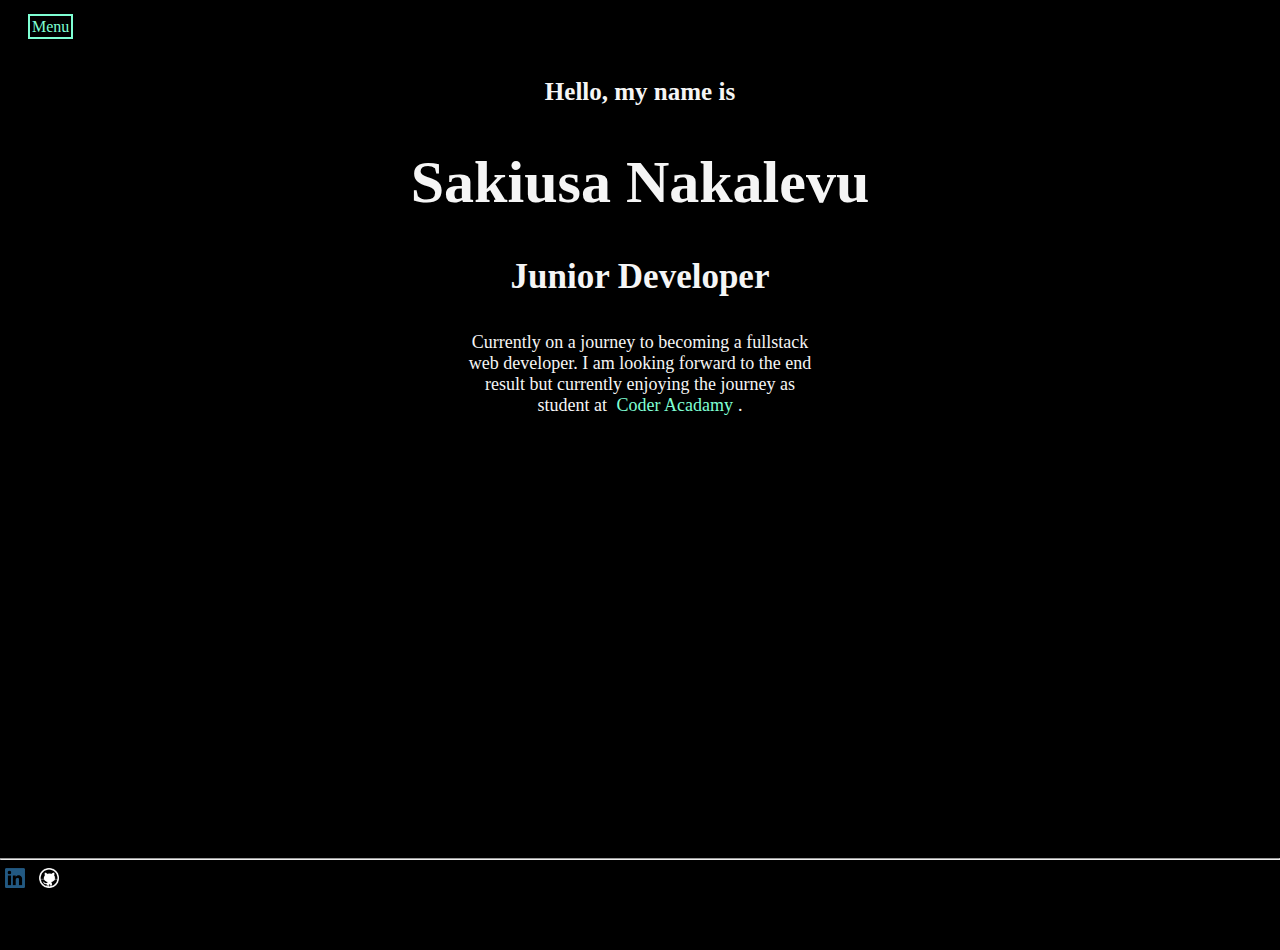
<file: index.html>
<!DOCTYPE html>
<html lang="en">
<head>
    <meta charset="UTF-8">
    <meta http-equiv="X-UA-Compatible" content="IE=edge">
    <meta name="viewport" content="width=device-width, initial-scale=1.0">
    <title>Sakiusa Nakalevu</title>
    <!-- Style sheet -->
    <link rel="stylesheet" href="styles.css" />
    <!--Shortcut icon for my portfolio-->
    <link rel="icon" type="image/x-icon" href="./img/icon.png">
    <!-- Font -->
    <link rel="preconnect" href="https://fonts.googleapis.com">
    <link rel="preconnect" href="https://fonts.gstatic.com" crossorigin>
    <link href="https://fonts.googleapis.com/css2?family=Open+Sans:wght@300&display=swap" rel="stylesheet">
</head>
<body>
    <header>
        <!-- Menu/naviagtion section -->
            <nav>
                <input type="checkbox" id="checkbox_toggle" />
                <label for="checkbox_toggle">Menu</label>
                <section class="menu">
                    <ul class="menu-items">
                        <li><a href="./index.html">Home</a></li>
                        <li><a href="./about.html">About Me</a></li>
                        <li><a href="./blog.html">Blog</a></li>
                        <li><a href="./contact.html">Contact Me</a></li>
                        <li><a href="./img/Resume.pdf" target="_blank">Resume</a></li>
                    </ul>
                </section>
            </nav>
    </header>

     <!-- Landing page introduction -->
     <section class="home-page">
        <h5 class="para-one" >Hello, my name is</h5>
        <h1>Sakiusa Nakalevu</h1>
        <h3>Junior Developer</h3>
    </section>




    <section class="home-page">
        <p class="para-two">Currently on a journey to becoming a fullstack web developer. I am looking
            forward to the end result but currently enjoying the journey as student at <span><a class="coder"
                    href="https://www.coderacademy.edu.au/">Coder Acadamy</a></span>.
        </p>
    </section>

    <!-- Socials contact information linked in the footer below -->

    <footer id="footer">
        <hr>
        <a href="https://www.linkedin.com/public-profile/settings?trk=d_flagship3_profile_self_view_public_profile"><img class="footer-icon" src="./img/linkedin.png" alt="LinkedIn"></a>
        <a href="https://github.com/nakalevu"><img class="footer-icon" src="./img/github.png" alt="Github logo"></a>

    </footer>
    
</body>
</html>
</file>
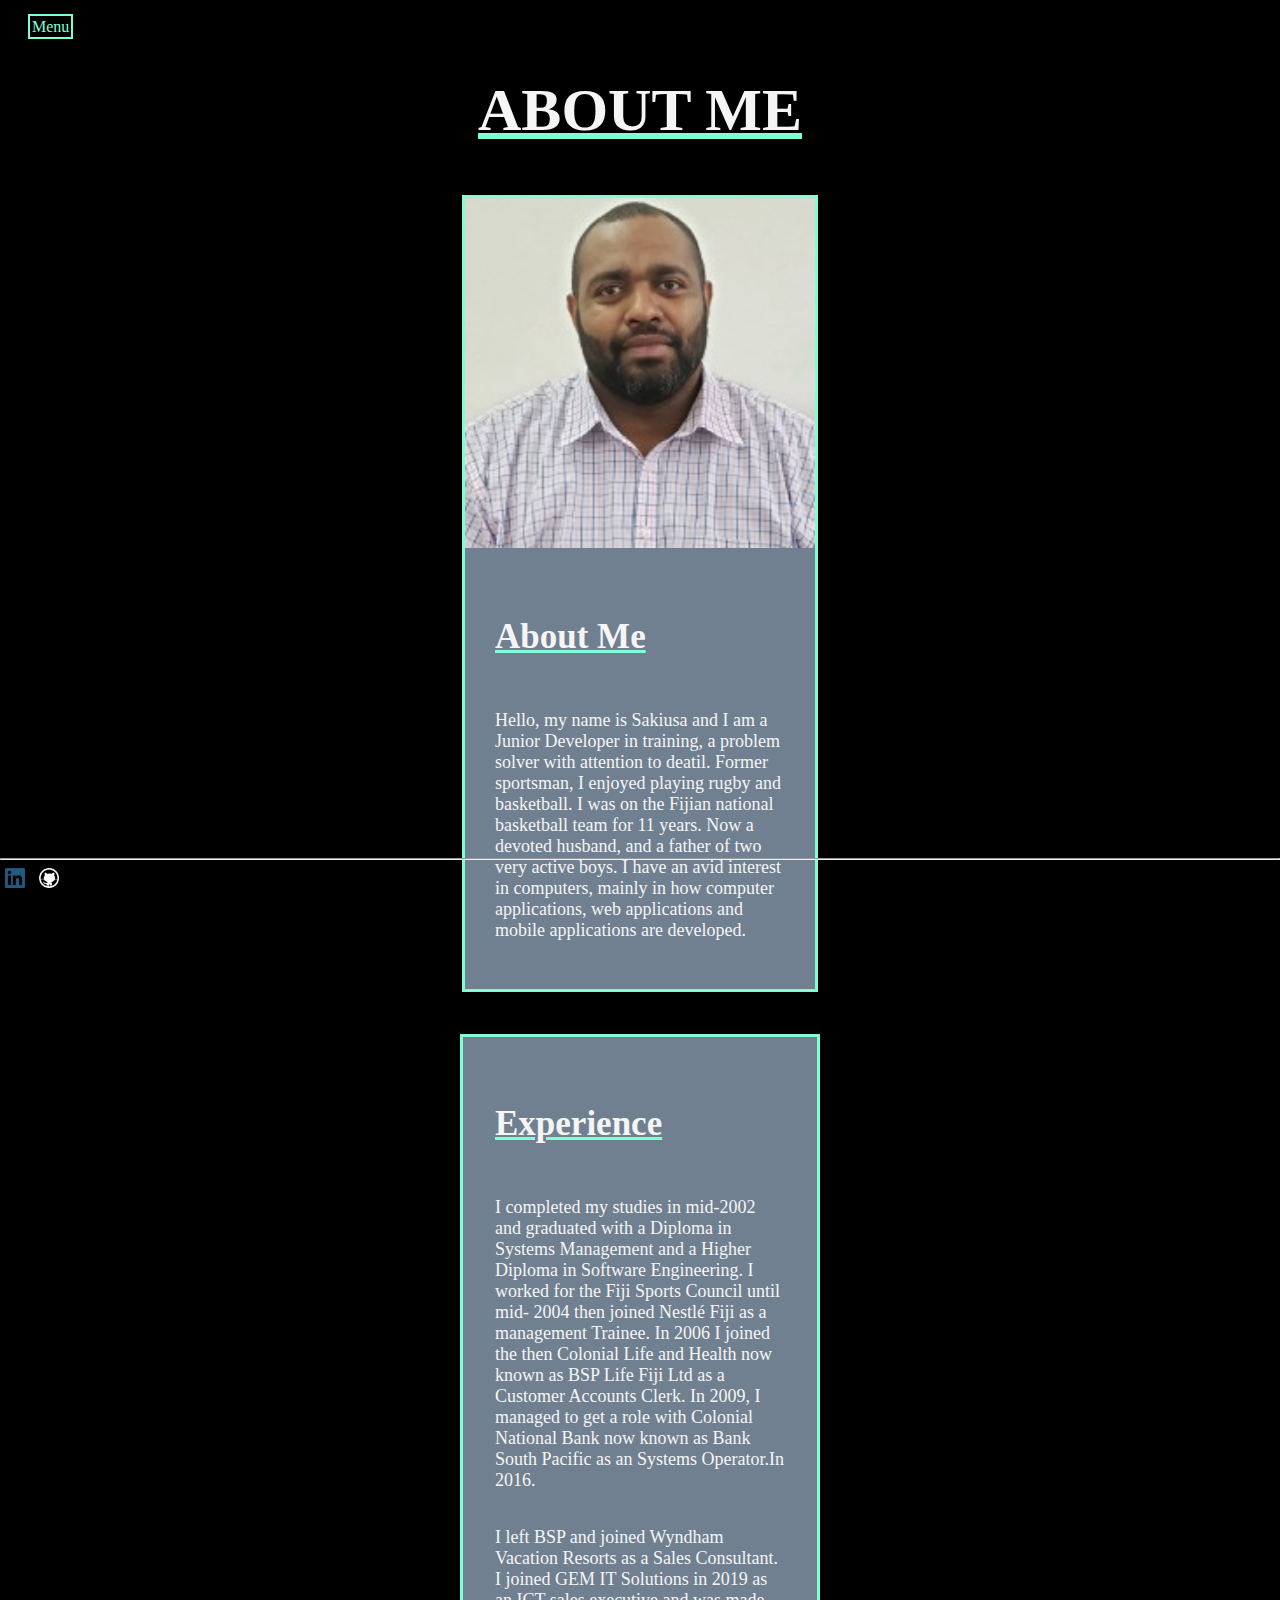
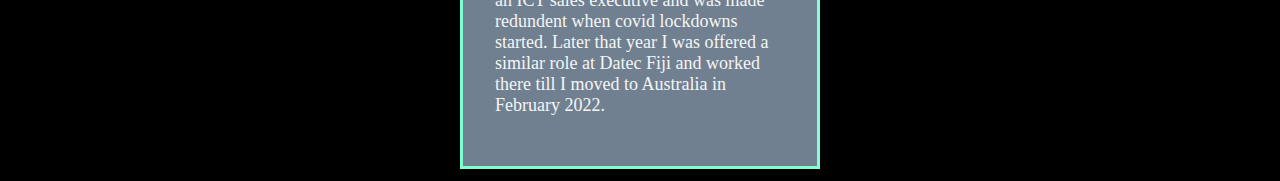
<file: about.html>
<!DOCTYPE html>
<html lang="en">
<head>
    <meta charset="UTF-8">
    <meta http-equiv="X-UA-Compatible" content="IE=edge">
    <meta name="viewport" content="width=device-width, initial-scale=1.0">
    <title>Sakiusa Nakalevu</title>
    <!-- Style sheet -->
    <link rel="stylesheet" href="styles.css" />
    <!--Shortcut icon for my portfolio-->
    <link rel="icon" type="image/x-icon" href="./img/icon.png">
    <!-- Font -->
    <link rel="preconnect" href="https://fonts.googleapis.com">
    <link rel="preconnect" href="https://fonts.gstatic.com" crossorigin>
    <link href="https://fonts.googleapis.com/css2?family=Open+Sans:wght@300&display=swap" rel="stylesheet">
</head>
<body>
    <header>
         <!-- Menu/naviagtion section -->
         <nav>
            <input type="checkbox" id="checkbox_toggle" />
            <label for="checkbox_toggle">Menu</label>
            <section class="menu">
                <ul class="menu-items">
                    <li><a href="./index.html">Home</a></li>
                    <li><a href="./about.html">About Me</a></li>
                    <li><a href="./blog.html">Blog</a></li>
                    <li><a href="./contact.html">Contact Me</a></li>
                    <li><a href="./img/Resume.pdf" target="_blank">Resume</a></li>
                </ul>
            </section>
        </nav>
    </header>

    <h1 class="about-heading">ABOUT ME</h1>

    <!--about me container-->
    <section class="about-container">

        <!--about box -->
        <div class="about-box">

            <!--about image-->
            <div class="about-img">

                <!--about image-->
                <img class="about-img" src="./img/Sakiusa.jpeg" alt="My photo">
            </div>

            <!--about text-->
            <div class="about-text">
                <h3 class="heading">About Me</h3>
                <p>Hello, my name is Sakiusa and I am a Junior Developer in training, a problem solver with attention to
                 deatil. Former sportsman, I enjoyed playing rugby and basketball. I was on the Fijian national basketball
                 team for 11 years. Now a devoted husband, and a father of two very active boys. I have an avid interest in
                 computers, mainly in how computer applications, web applications and mobile applications are developed.
                </p>

            </div>
        </div>
    </section>
    
    <!--My work experience summarised-->

    <!--experience container blog -->
    <section class="experience-container">

        <!--experience box -->
        <div class="experience-box">

            <!--experience text-->
            <div class="about-text">
                <h3 class="heading">Experience</h3>
                <p>I completed my studies in mid-2002 and graduated with a Diploma in Systems Management and a Higher Diploma in    Software Engineering. I worked for the Fiji Sports Council until mid- 2004 then joined Nestlé Fiji as a management Trainee. In 2006 I joined the then Colonial Life and Health now known as BSP Life Fiji Ltd as a Customer Accounts Clerk. In 2009, I managed to get a role with Colonial National Bank now known as Bank South Pacific as an Systems Operator.In 2016.
                    
                </p>
                <p> I left BSP and joined Wyndham Vacation Resorts as a Sales Consultant. I joined GEM IT Solutions in 2019 as
                    an ICT sales executive and was made redundent when covid lockdowns started. Later that year I was offered a
                    similar role at Datec Fiji and worked there till I moved to Australia in February 2022.
                </p>
                    <!--go back to the top of the page-->
                    
            </div>
        </div>
    </section>


    



    <!-- Socials contact information linked in the footer below -->

    <footer id="footer">
        <hr>
        <a href="https://www.linkedin.com/public-profile/settings?trk=d_flagship3_profile_self_view_public_profile"><img class="footer-icon" src="./img/linkedin.png" alt="LinkedIn"></a>
        <a href="https://github.com/nakalevu"><img class="footer-icon" src="./img/github.png" alt="Github logo"></a>
    </footer>

</body>
</html>
</file>
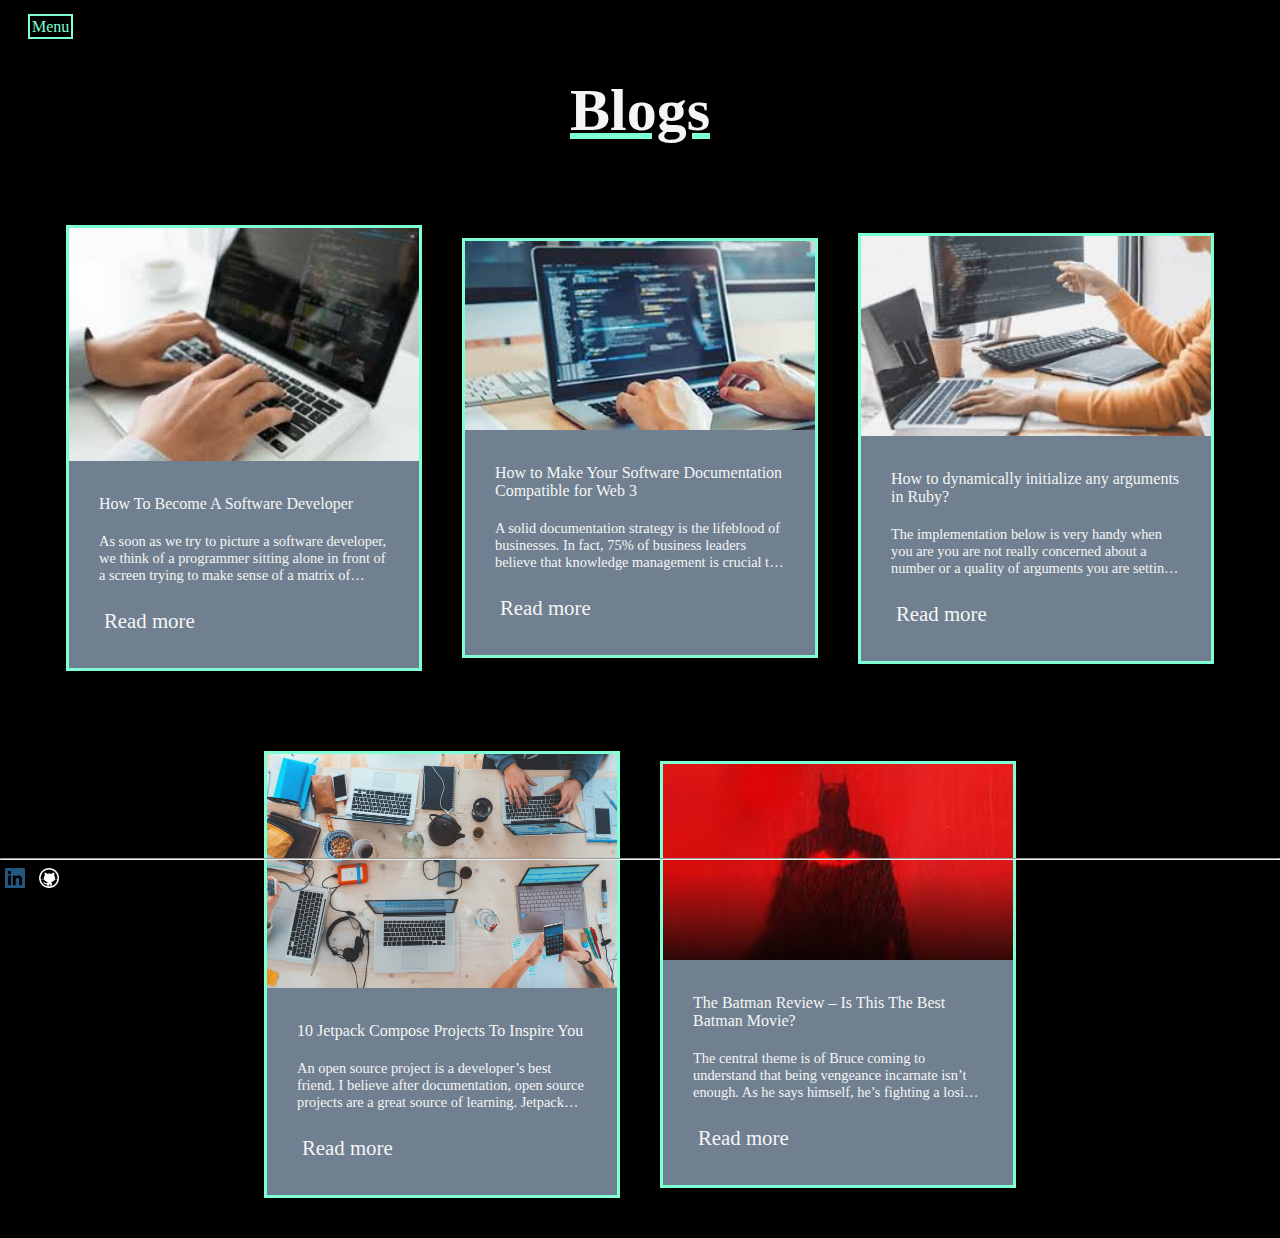
<file: blog.html>
<!DOCTYPE html>
<html lang="en">
<head>
    <meta charset="UTF-8">
    <meta http-equiv="X-UA-Compatible" content="IE=edge">
    <meta name="viewport" content="width=device-width, initial-scale=1.0">
    <title>Sakiusa Nakalevu</title>
    <!-- Style sheet -->
    <link rel="stylesheet" href="styles.css" />
    <!--Shortcut icon for my portfolio-->
    <link rel="icon" type="image/x-icon" href="./img/icon.png">
    <!-- Font -->
    <link rel="preconnect" href="https://fonts.googleapis.com">
    <link rel="preconnect" href="https://fonts.gstatic.com" crossorigin>
    <link href="https://fonts.googleapis.com/css2?family=Open+Sans:wght@300&display=swap" rel="stylesheet">
</head>
<body>
    <header>
         <!-- Menu/naviagtion section -->
         <nav>
            <input type="checkbox" id="checkbox_toggle" />
            <label for="checkbox_toggle">Menu</label>
            <section class="menu">
                <ul class="menu-items">
                    <li><a href="./index.html">Home</a></li>
                    <li><a href="./about.html">About Me</a></li>
                    <li><a href="./blog.html">Blog</a></li>
                    <li><a href="./contact.html">Contact Me</a></li>
                    <li><a href="./img/Resume.pdf" target="_blank">Resume</a></li>
                </ul>
            </section>
        </nav>
    </header>

    <h1 class="blog-head">Blogs</h1>

    <article>

        <!--blog-container blog 1-->
        <div class="blog-container">

            <!--blog box -->
            <div class="blog-box">

                <!--image blog -->
                <div class="blog-img">

                    <!--blog image-->
                    <img class="blog-img" src="./img/blog1.jpeg" alt="laptop">
                </div>

                <!--blog text-->
                <div class="blog-text">
                    <span>How To Become A Software Developer</span>
                    <p>As soon as we try to picture a software developer, we think of a programmer
                        sitting alone in front of a screen trying to make sense of a matrix of numbers
                        flashing in front of him/her.</p>
                    <a class="blog-title"
                        href="https://www.thinkful.com/blog/how-to-become-a-software-developer-2/">Read more</a>

                </div>
            </div>
        </div>


        <!--blog-container blog 2-->
        <div class="blog-container">

            <!--blog box -->
            <div class="blog-box">

                <!--image blog -->
                <div class="blog-img">

                    <!--blog image-->
                    <img class="blog-img" src="./img/blog2.jpeg" alt="laptop">
                </div>

                <!--blog text-->
                <div class="blog-text">
                    <span>How to Make Your Software Documentation Compatible for Web 3</span>
                    <p>A solid documentation strategy is the lifeblood of businesses. In fact, 75% of business
                        leaders believe that knowledge management is crucial to their business' success in the upcoming
                        years.</p>
                    <a class="blog-title"
                        href="https://simpleprogrammer.com/software-documentation-compatible-web-3/">Read more</a>

                </div>
            </div>
        </div>

        <!--blog-container blog 3-->
        <div class="blog-container">

            <!--blog box -->
            <div class="blog-box">

                <!--image blog -->
                <div class="blog-img">

                    <!--blog image-->
                    <img class="blog-img" src="./img/blog3.jpeg" alt="laptop">
                </div>

                <!--blog text-->
                <div class="blog-text">
                    <span>How to dynamically initialize any arguments in Ruby?</span>
                    <p>The implementation below is very handy when you are you are not really concerned about a number
                        or a quality of arguments you are setting (maybe you are prototyping ? consuming 3rd party API
                        ?)
                        Pretty Straightforward, here is the code :</p>
                    <a class="blog-title"
                        href="https://myprogrammingblog.com/2018/10/20/how-to-dynamically-initialize-any-number-of-arguments-in-ruby/">Read
                        more</a>

                </div>
            </div>
        </div>

        <!--blog-container blog 4-->
        <div class="blog-container">

            <!--blog box -->
            <div class="blog-box">

                <!--image blog -->
                <div class="blog-img">

                    <!--blog image-->
                    <img class="blog-img" src="./img/blog4.jpeg" alt="laptop">
                </div>

                <!--blog text-->
                <div class="blog-text">
                    <span>10 Jetpack Compose Projects To Inspire You</span>
                    <p>An open source project is a developer’s best friend. I believe after documentation,
                        open source projects are a great source of learning. Jetpack compose is the newest
                        member of the family and one of the important ones. Today, we will see the power of Jetpack
                        Compose.</p>
                    <a class="blog-title"
                        href="https://medium.com/better-programming/10-jetpack-compose-projects-to-inspire-you-a04ec01ec881">Read
                        more</a>

                </div>
            </div>
        </div>

        <!--blog-container blog 5-->
        <div class="blog-container">

            <!--blog box -->
            <div class="blog-box">

                <!--image blog -->
                <div class="blog-img">

                    <!--blog image-->
                    <img class="blog-img" src="./img/blog5.jpeg" alt="Batman">
                </div>

                <!--blog text-->
                <div class="blog-text">
                    <span>The Batman Review – Is This The Best Batman Movie?</span>
                    <p>The central theme is of Bruce coming to understand that being vengeance incarnate isn’t enough.
                        As he says himself, he’s fighting a losing battle. Gotham city is still decaying, becoming
                        more and more infested by criminals and human vermin. It’s not a place you would want to live
                        because every trip to the local grocer would entail at least a 50% chance of being
                        mugged/raped/shot/stabbed. </p>
                    <a class="blog-title"
                        href="https://wolfsgamingblog.com/2022/03/11/the-batman-review-is-this-the-best-batman-movie/">Read
                        more</a>

                </div>
            </div>
        </div>
       





    </article>


    <!-- Socials contact information linked in the footer below -->

    <footer id="footer">
        <hr>
        <a href="https://www.linkedin.com/public-profile/settings?trk=d_flagship3_profile_self_view_public_profile"><img class="footer-icon" src="./img/linkedin.png" alt="LinkedIn"></a>
        <a href="https://github.com/nakalevu"><img class="footer-icon" src="./img/github.png" alt="Github logo"></a>
    </footer>

</body>
</html>
</file>
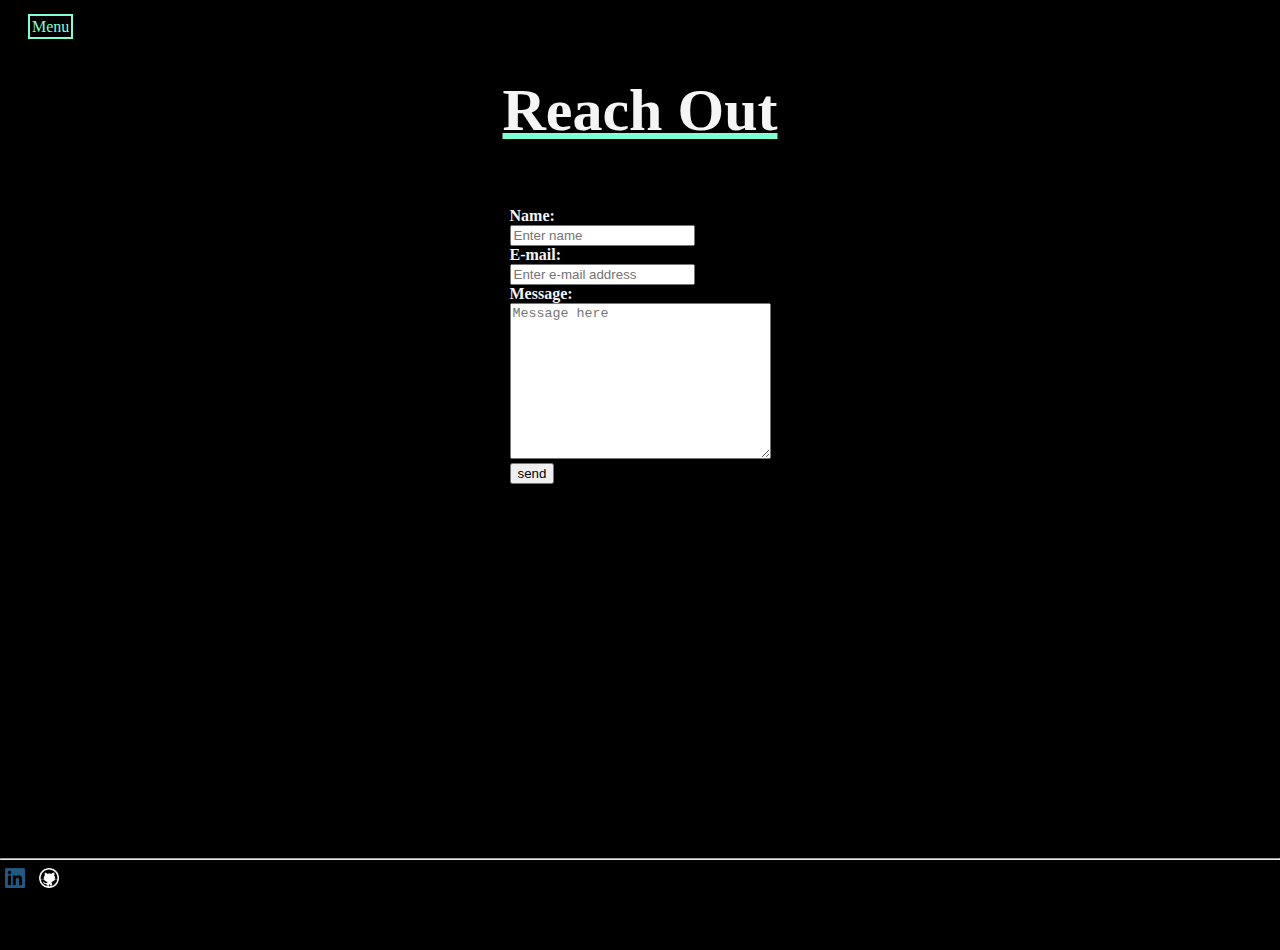
<file: contact.html>
<!DOCTYPE html>
<html lang="en">
<head>
    <meta charset="UTF-8">
    <meta http-equiv="X-UA-Compatible" content="IE=edge">
    <meta name="viewport" content="width=device-width, initial-scale=1.0">
    <title>Sakiusa Nakalevu</title>
    <!-- Style sheet -->
    <link rel="stylesheet" href="styles.css" />
    <!--Shortcut icon for my portfolio-->
    <link rel="icon" type="image/x-icon" href="./img/icon.png">
    <!-- Font -->
    <link rel="preconnect" href="https://fonts.googleapis.com">
    <link rel="preconnect" href="https://fonts.gstatic.com" crossorigin>
    <link href="https://fonts.googleapis.com/css2?family=Open+Sans:wght@300&display=swap" rel="stylesheet">
</head>
<body>
    <header>
        <!-- Menu/naviagtion section -->
        <nav>
            <input type="checkbox" id="checkbox_toggle" />
            <label for="checkbox_toggle">Menu</label>
            <section class="menu">
                <ul class="menu-items">
                    <li><a href="./index.html">Home</a></li>
                    <li><a href="./about.html">About Me</a></li>
                    <li><a href="./blog.html">Blog</a></li>
                    <li><a href="./contact.html">Contact Me</a></li>
                    <li><a href="./img/Resume.pdf" target="_blank">Resume</a></li>
                </ul>
            </section>
        </nav>
    </header>

        <h1 class="contact-head">Reach Out</h1>

        <!--Contact form-->

        <section id="contact-me">
            <div class="form">
                <h4>
                    <form action="mailto:rockody679@gmail.com" enctype="text/plain" method="POST">
                        Name: <br><input name="name" type="text" placeholder="Enter name"><br>
                        E-mail: <br><input name="E-Mail" type="text" placeholder="Enter e-mail address"><br>
                        Message: <br><textarea name="text" cols="30" rows="10" placeholder="Message here"></textarea><br>
                        <input class="send" type="submit" value="send">
                    </form>
                </h4>
            </div>
        </section>

    <!-- Socials contact information linked in the footer below -->

    <footer id="footer">
        <hr>
        <a href="https://www.linkedin.com/public-profile/settings?trk=d_flagship3_profile_self_view_public_profile"><img class="footer-icon" src="./img/linkedin.png" alt="LinkedIn"></a>
        <a href="https://github.com/nakalevu"><img class="footer-icon" src="./img/github.png" alt="Github logo"></a>

    </footer>

</body>
</html>
</file>
<file: styles.css>
/* Responsiveness for different screen sizes */
@media screen and (max-width: 12000px) {
    h1 {
        font-size: 60px;
    }
    h3 {
        font-size: 35px;
    }
    h5 {
        font-size: 25px;
    }
    p {
        font-size: 18px;
    }  
}
@media screen and (max-width: 819px) {
    h1 {
        font-size: 60px;
    }
    h3 {
        font-size: 30px;
    }
    h5 {
        font-size: 25px;
    }
    p {
        font-size: 20px;
    }  
}
@media (max-width: 400px) {
    h1 {
        font-size: 40px;
    }
    h3 {
        font-size: 20px;
    }
    h5 {
        font-size: 15px;
    }
    p {
        font-size: 12px;
    }  
}
/* styling for the menu */

input[type=checkbox] {
    display: none;
}
label {
    color: aquamarine;
    border: solid 2px;
    margin: 10px;
    padding: 2px;
}
label:hover {
    color: rebeccapurple;
    font-size: larger;
}
.menu {
    display: none;
}
input[type=checkbox]:checked~section.menu {
    display: block;
}
ul {
    list-style-type: none;
}
/* styling for the body of the portfolio */

html {
    height: 100%;
    padding-bottom: 50px; 
} 
body {
    color: whitesmoke;
    background-color: black;
    box-sizing: border-box;
    padding: 10px;
    padding-bottom: 50px;
    height: 100%;
}
.heading {
    text-decoration: underline aquamarine;
}
/* styling for links */
a {
    text-decoration: none;
    color: aquamarine;
    padding: 5px;
}
a:hover {
    color: rebeccapurple;
    font-size: larger;
}
/* styling for home page */
.home-page {
    text-align: center;
}
.para-two {
    margin-left: auto;
    margin-right: auto;
    width: 20em;
}
/* styling for about page */
 .about-heading {
    text-align: center;
    text-decoration: underline aquamarine;
}
.about-container {
    display: flex;
    justify-content: center;
    flex-direction: row;
    flex-wrap: wrap;
    box-sizing: border-box;
    margin: 2px 0px;
    
}
.about-box {
    width: 350px;
    background-color: slategray;
    border: 3px solid aquamarine;
    margin: 10px;
}
.about-img {
    width: 100%;
    height: auto;
    align-content: center;
}
.about-img img {
    width: 100%;
    height: 100%;
    object-fit: cover;
    object-position: center;
}
.about-img:hover {
    width: 90%;
    height: 90%;
}
.about-text {
    padding: 30px;
    display: flex;
    flex-direction: column;
}
.experience-container {
    display: flex;
    justify-content: space-evenly;
    align-items: flex-end;
    margin: 20px 0px;
    flex-wrap: wrap;
    padding: 2px 2px;
}
.experience-box {
    width: 350px;
    background-color: slategray;
    border: 3px solid aquamarine;
    margin: 10px;
    padding: 2px;
    
} 
/* styling for contact me page */
.contact-head {
    display: flex;
    justify-content: center;
    align-items: center;
    flex-direction: column;
    text-decoration: underline aquamarine;
}
#contact-me {
    display: flex;
    justify-content: center;
    align-items: center;
    flex-direction: column;
}
/* styling for blog page */
article {
    justify-content: center;
    display: flex;
    flex-direction: row;
    flex-wrap: wrap;
    box-sizing: border-box;
}
.blog-head {
    display: flex;
    justify-content: center;
    align-items: center;
    flex-direction: column;
    text-decoration: underline aquamarine;
}
.blog-container {
    display: flex;
    justify-content: center;
    align-items: center;
    margin: 20px 0px;
    flex-wrap: wrap;
}
.blog-box {
    width: 350px;
    background-color: slategray;
    border: 3px solid aquamarine;
    margin: 20px;
}
.blog-img {
    width: 100%;
    height: auto;
}
.blog-img img {
    width: 100%;
    height: 100%;
    object-fit: cover;
    object-position: center;
}
.blog-text {
    padding: 30px;
    display: flex;
    flex-direction: column;
}
.blog text span {
    color: whitesmoke;
    font-size: 0.9rem;
}
.blog-text .blog-title {
    font-size: 1.3rem;
    font-weight: 500;
    color: whitesmoke;
}
.blog-text .blog-title:hover {
    color: aquamarine;
    transition: all ease 0.3s;
}
.blog-text p {
    color: whitesmoke;
    font-size: 0.9rem;
    display: -webkit-box;
    -webkit-line-clamp: 3;
    -webkit-box-orient: vertical;
    overflow: hidden;
    text-overflow: ellipsis;
    margin: 20px 0px;
}
.blog-text a {
    color: aquamarine;
} 
.blog-text:hover {
    color: aquamarine;
    transition: all ease 0.5s;
}
/* setting this so footer can stick to the bottom of the page */
#footer  {
    position: fixed;
    left: 0px;
    bottom: 0px;
    height: 50px;
    width: 100%;
}
.footer-icon {
    width: 20px;
    height: 20px;
}
.footer-icon:hover, .footer-icon:focus {
    width: 30px;
    height: 30px;
}
</file>
